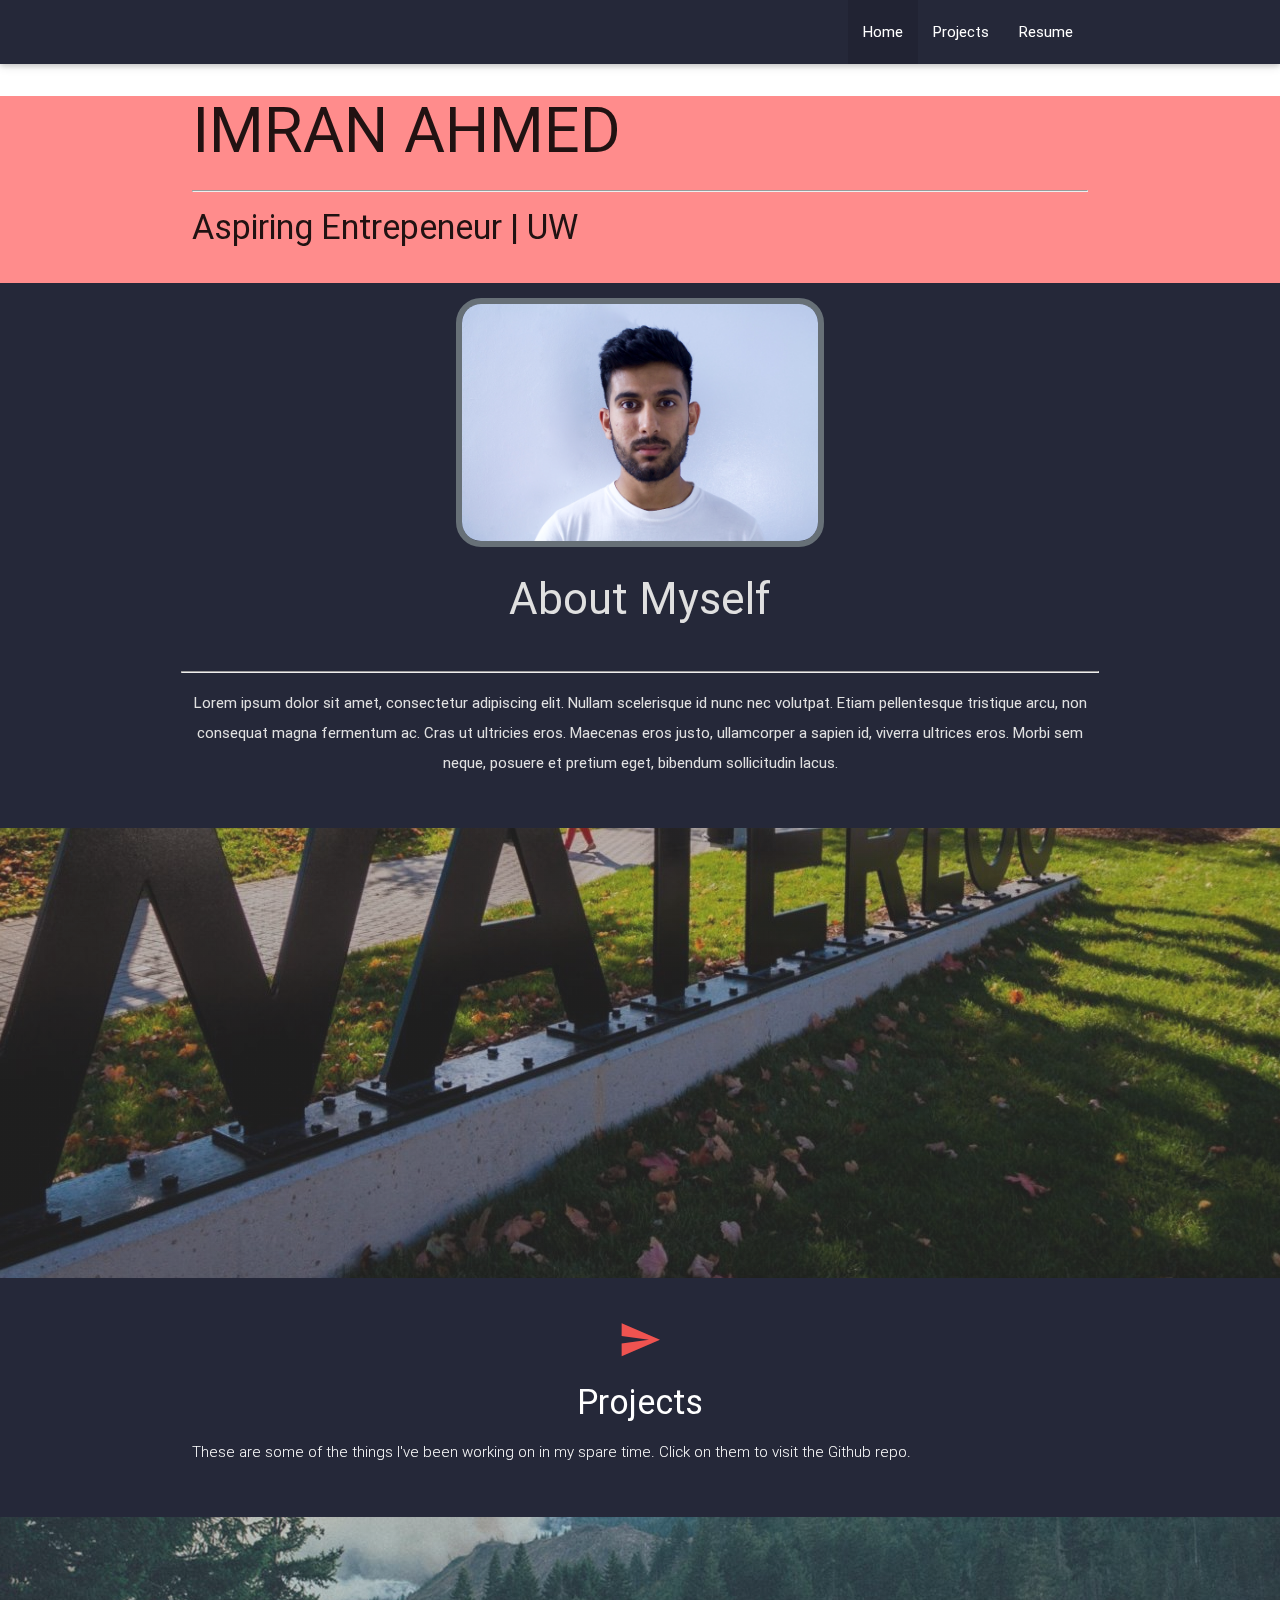
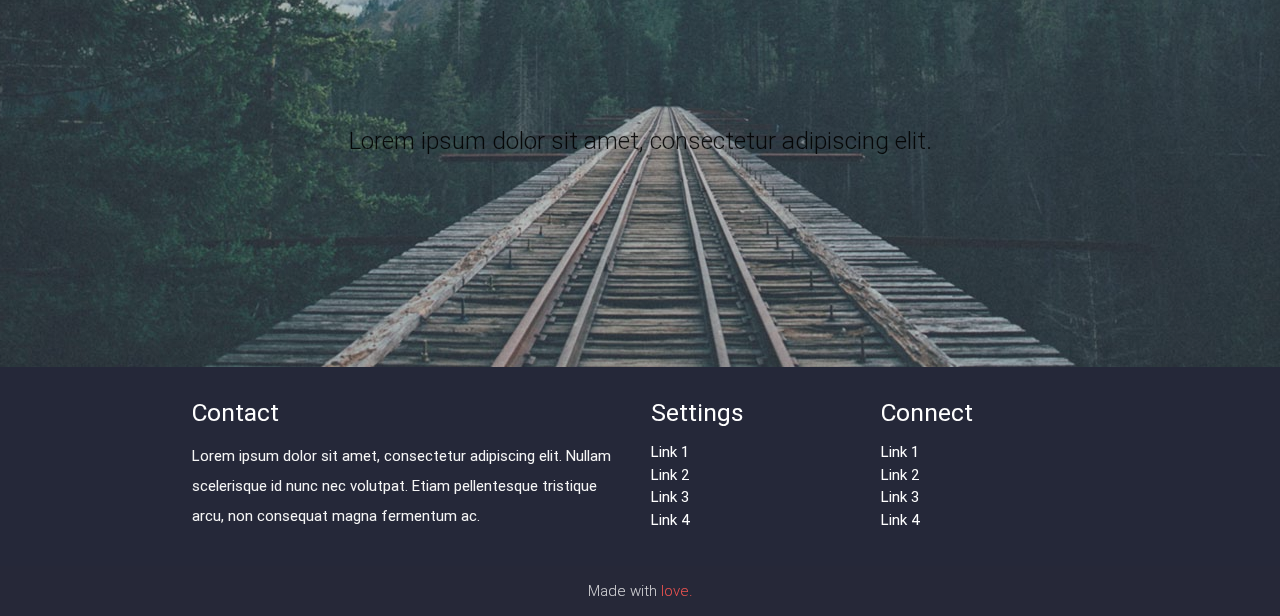
<file: parallax-website/index.html>
<!DOCTYPE html>
<html lang="en">
<head>
  <meta http-equiv="Content-Type" content="text/html; charset=UTF-8"/>
  <meta name="viewport" content="width=device-width, initial-scale=1, maximum-scale=1.0, user-scalable=no"/>
  <title>Under Construction - Imran Ahmed</title>

  <!-- CSS  -->
  <link href="https://fonts.googleapis.com/icon?family=Material+Icons" rel="stylesheet">
  <link href="css/materialize.css" type="text/css" rel="stylesheet" media="screen,projection"/>
  <link href="css/style.css" type="text/css" rel="stylesheet" media="screen,projection"/>
</head>
<body>
  <nav class="midnight-blue" role="navigation">
    <div class="nav-wrapper container">
      <ul class="right hide-on-med-and-down">
        <li class="active"><a href="#">Home</a></li>
        <li><a href="#">Projects</a></li>
        <li><a hred="#">Resume</a></li>
      </ul>

      <ul id="nav-mobile" class="side-nav">
        <li><a href="#">Projects</a></li>
      </ul>
      <a href="#" data-activates="nav-mobile" class="button-collapse"><i class="material-icons">menu</i></a>
    </div>
  </nav>

  <!--<div id="index-banner" class="parallax-container">
    <div class="section no-pad-bot">
      <div class="container">
        <br><br>
        <h1 class="header center">Hi, I'm Imran</h1>
        <div class="row center">
          <h5 class="header col s12 light">and I like to build things.</h5>
        </div>
        <br><br>
      </div>
    </div>
    <div class="parallax"><img src="http://41.media.tumblr.com/3120938104c56d34d36220fcc5abfda6/tumblr_mv1wjocy7l1r6a3q3o4_1280.jpg"></div>
  </div>-->

<div id="header">
  <div class-"section no-pad-bot">
    <div class="container">
      <h1 class="section-title">IMRAN AHMED</h1>
      <hr />
      <h4>Aspiring Entrepeneur | UW </h4>
      <br>
    </div>
  </div>
</div>

<div class="midnight-blue">
  <div class="container">
    <div class="section">
      <div class="row center"> 
        <img src="images/headshot.png" class="center" id="dp">
      </div>
      <!--   Icon Section   -->
      <div class="row center">
        <h3 class="grey-text text-lighten-2">About Myself</h3>
        <br>
        <hr>
        <p class="grey-text text-lighten-2">Lorem ipsum dolor sit amet, consectetur adipiscing elit. Nullam scelerisque id nunc nec volutpat. Etiam pellentesque tristique arcu, non consequat magna fermentum ac. Cras ut ultricies eros. Maecenas eros justo, ullamcorper a sapien id, viverra ultrices eros. Morbi sem neque, posuere et pretium eget, bibendum sollicitudin lacus. </p>
      </div>
        

    </div>
  </div>
</div>


  <div class="parallax-container valign-wrapper">
    <div class="parallax"><img src="images/background2.jpg" id="background2"></div>
  </div>

  <div class="midnight-blue">
    <div class="container">
      <div class="section">

        <div class="row">
          <div class="col s12 center">
            <h3><i class="mdi-content-send red-text text-lighten-1"></i></h3>
            <h4 class="white-text">Projects</h4>
            <p class="left-align light white-text">These are some of the things I've been working on in my spare time. Click on them to visit the Github repo.</p>
          </div>
        </div>
      </div>
    </div>
  </div>


  <div class="parallax-container valign-wrapper">
    <div class="section no-pad-bot">
      <div class="container">
        <div class="row center">
          <h5 class="header col s12 light">Lorem ipsum dolor sit amet, consectetur adipiscing elit.</h5>
        </div>
      </div>
    </div>
    <div class="parallax"><img src="images/background3.jpg" alt="Unsplashed background img 3"></div>
  </div>

  <footer class="page-footer midnight-blue">
    <div class="container">
      <div class="row">
        <div class="col l6 s12">
          <h5 class="white-text">Contact</h5>
          <p class="grey-text text-lighten-4">Lorem ipsum dolor sit amet, consectetur adipiscing elit. Nullam scelerisque id nunc nec volutpat. Etiam pellentesque tristique arcu, non consequat magna fermentum ac.</p>


        </div>
        <div class="col l3 s12">
          <h5 class="white-text">Settings</h5>
          <ul>
            <li><a class="white-text" href="#!">Link 1</a></li>
            <li><a class="white-text" href="#!">Link 2</a></li>
            <li><a class="white-text" href="#!">Link 3</a></li>
            <li><a class="white-text" href="#!">Link 4</a></li>
          </ul>
        </div>
        <div class="col l3 s12">
          <h5 class="white-text">Connect</h5>
          <ul>
            <li><a class="white-text" href="#!">Link 1</a></li>
            <li><a class="white-text" href="#!">Link 2</a></li>
            <li><a class="white-text" href="#!">Link 3</a></li>
            <li><a class="white-text" href="#!">Link 4</a></li>
          </ul>
        </div>
      </div>
    </div>
    <div class="footer-copyright">
      <div class="container center">
      Made with <a class="red-text text-lighten-1">love.</a>
      </div>
    </div>
  </footer>


  <!--  Scripts-->
  <script src="https://code.jquery.com/jquery-2.1.1.min.js"></script>
  <script src="js/materialize.js"></script>
  <script src="js/init.js"></script>

  </body>
</html>
</file>
<file: parallax-website/css/style.css>
.midnight-blue {
  background-color: #252839 !important;
}

.midnight-blue-text {
  color: #252839;
}

.dark-grey {
  background-color: #677077;
}
.light-grey {
  background-color: #b5b5b7;
}
.gold-text {
  color: #f2b632;
}

#header {
  background:
    linear-gradient(
      rgba(255, 0, 0, 0.45), 
      rgba(255, 0, 0, 0.45)
    ),
    url(http://farm6.staticflickr.com/5108/5858750522_1f22edfd37_b.jpg);

  background-size: 100% auto;
}
#dp {
  height: 40%;
  width: 40%;
  border-radius: 25px;
  border: 6px solid #677077;
}

nav ul a,
nav .brand-logo {
  color: white;
}

p {
  line-height: 2rem;
  color: white;
}

.button-collapse {
  color: #26a69a;
}

#index-banner.parallax-container {
  min-height: 380px;
  line-height: 0;
  color: rgba(255,255,255,.9);
  height: 500px;
  background: linear-gradient(
      rgba(68, 73, 105, 0.3),
      rgba(181, 181, 183, 0.3)
    );
  
}

.parallax-container {
  min-height: 380px;
  line-height: 0;
  height: 450px;
  /*color: rgba(255,255,255,.9);*/
  background: linear-gradient(
      rgba(100, 100, 100, 0.3),
      rgba(100, 100, 100, 0.3)
    );
}

.parallax-container .section {
  width: 100%;
}

@media only screen and (max-width : 992px) {
  .parallax-container .section {
    position: absolute;
    top: 40%;
  }
  #index-banner .section {
    top: 10%;
  }
}

@media only screen and (max-width : 600px) {
  #index-banner .section {
    top: 0;
  }
}

.icon-block {
  padding: 0 15px;
}
.icon-block .material-icons {
  font-size: inherit;
}

footer.page-footer {
  margin: 0;
}
</file>
